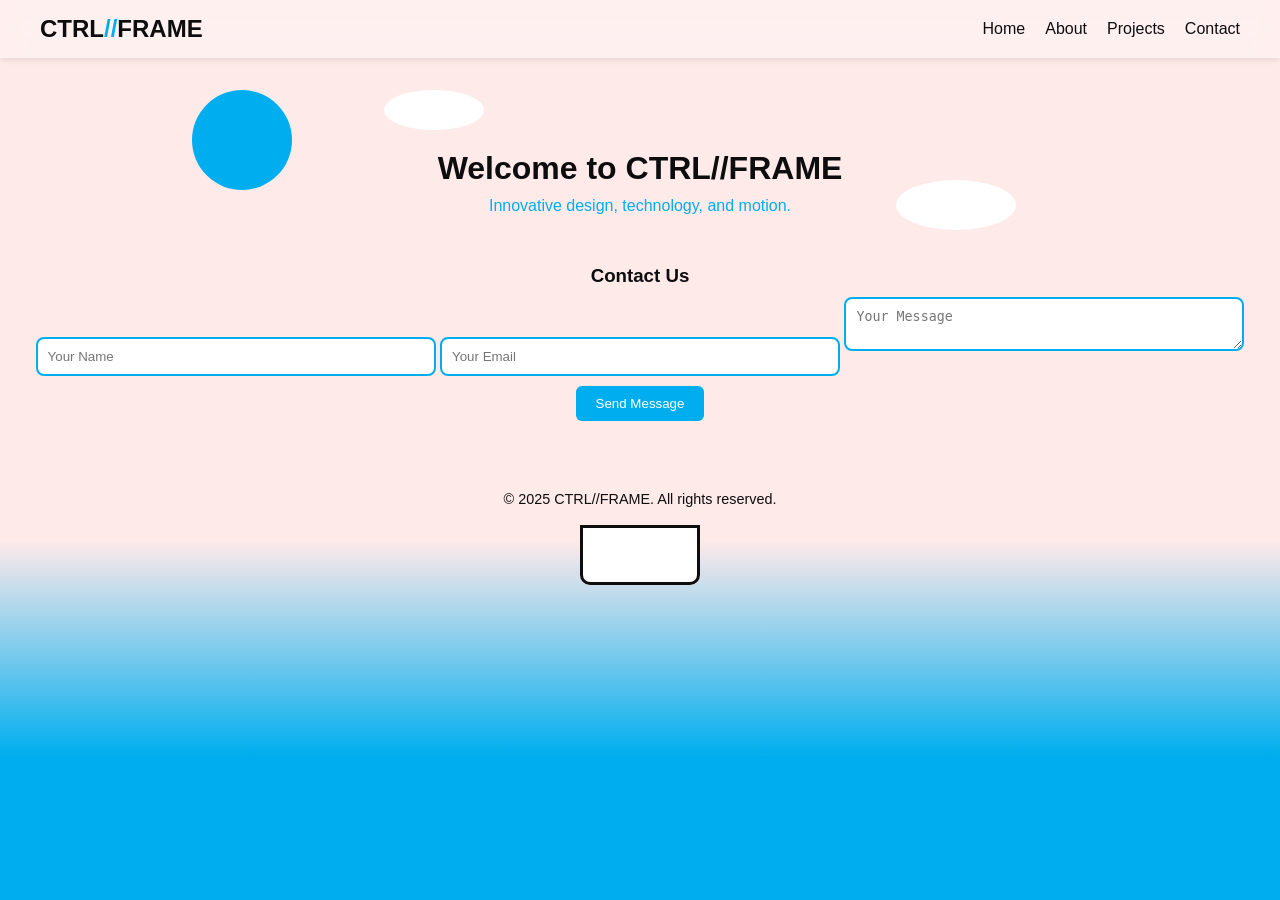
<file: CTRLFRAME_Enhanced_v4/index.html>
<!DOCTYPE html>
<html lang="en">
<head>
  <meta charset="UTF-8" />
  <meta name="viewport" content="width=device-width, initial-scale=1.0" />
  <title>CTRL//FRAME</title>

  <!-- ✅ This is the correct path -->
  <link rel="stylesheet" href="css/style.css" />
</head>

<body>

  <!-- Navigation -->
  <header id="navbar">
    <nav class="nav-container">
      <h1 class="logo">CTRL<span>//</span>FRAME</h1>
      <ul class="nav-links">
        <li><a href="#home">Home</a></li>
        <li><a href="#about">About</a></li>
        <li><a href="#projects">Projects</a></li>
        <li><a href="#contact">Contact</a></li>
      </ul>
      <button id="menu-toggle">☰</button>
    </nav>
  </header>

  <!-- Main Section -->
  <main id="home">
    <section class="hero">
      <h2>Welcome to CTRL//FRAME</h2>
      <p>Innovative design, technology, and motion.</p>
    </section>
  </main>

  <!-- Contact Section -->
  <section id="contact" class="contact-section">
    <h3>Contact Us</h3>
    <form>
      <input type="text" placeholder="Your Name">
      <input type="email" placeholder="Your Email">
      <textarea placeholder="Your Message"></textarea>
      <button type="submit">Send Message</button>
    </form>
  </section>

  <!-- Footer -->
  <footer id="footer">
    <p>© 2025 CTRL//FRAME. All rights reserved.</p>
  </footer>

  <!-- Background Animation -->
  <div class="background">
    <div class="sea"></div>
    <div class="boat"></div>
    <div class="sun"></div>
    <div class="clouds"></div>
  </div>

  <!-- ✅ This is the correct script path -->
<script src="javascript/script.js"></script>
</body>
</html>
</file>
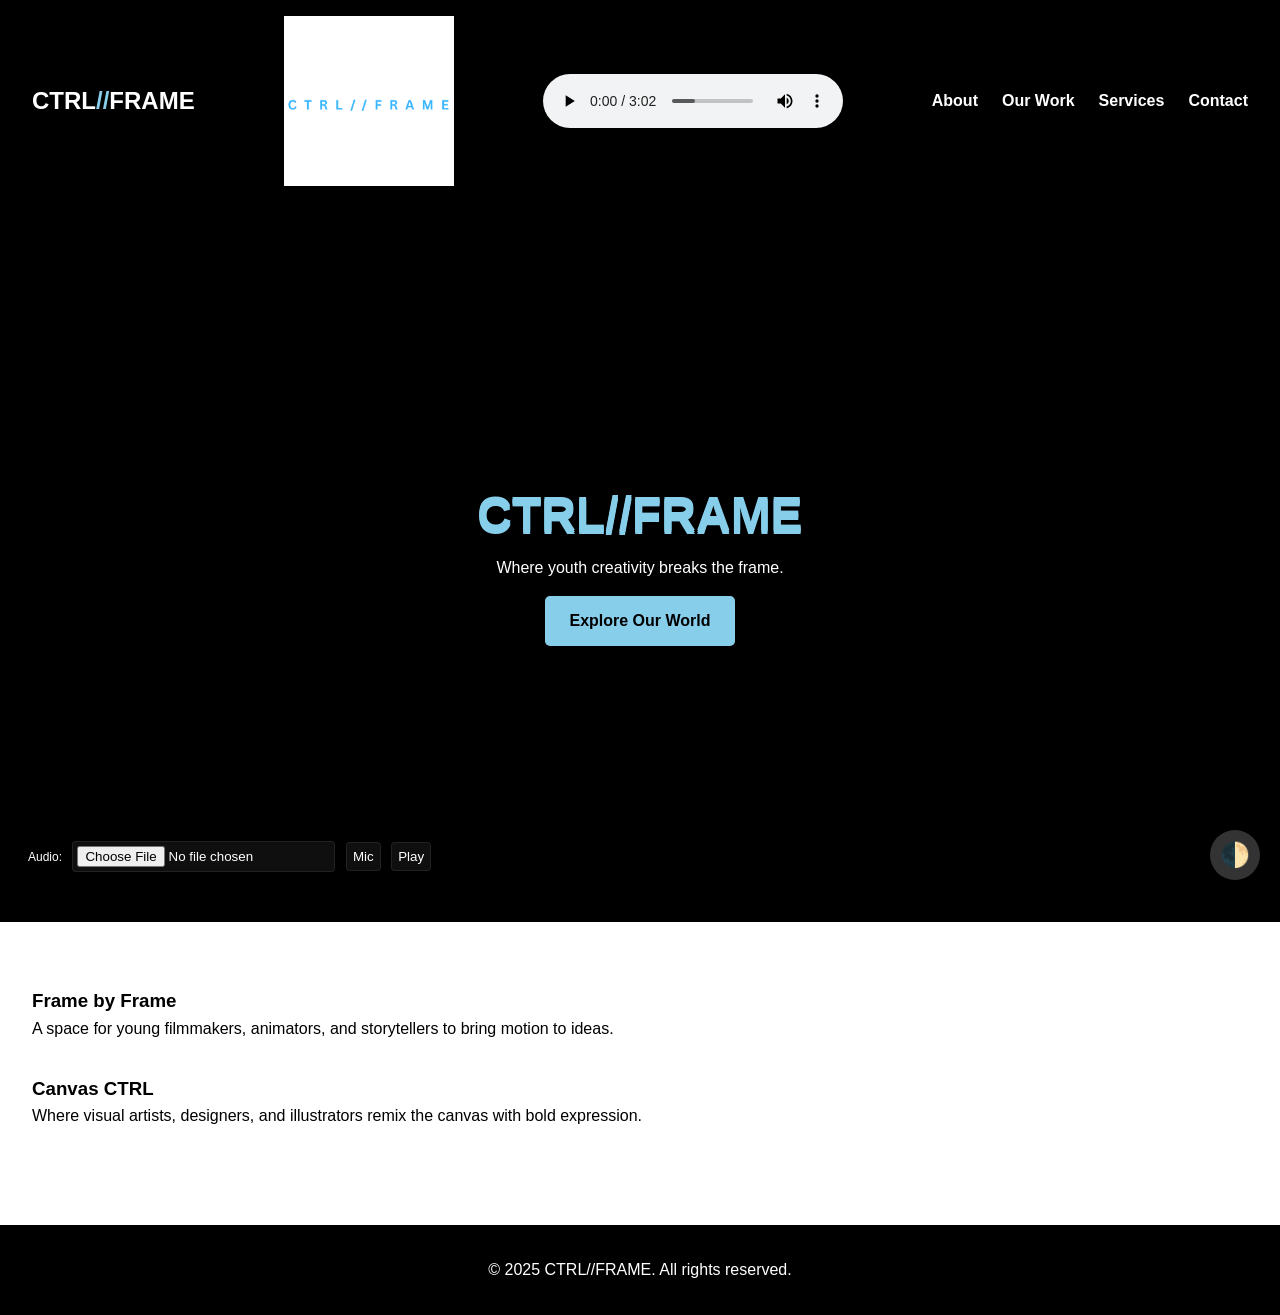
<file: CTRLFRAME_Enhanced_v4/CTRLFRAME_Enhanced_v2/index.html>
<!DOCTYPE html>
<html lang="en">
<head>
  <meta charset="UTF-8" />
  <meta name="viewport" content="width=device-width, initial-scale=1.0" />
  <title>CTRL//FRAME</title>
  <link rel="stylesheet" href="css/style.css" />
    <link rel="preconnect" href="https://fonts.googleapis.com" />
</head>
<body>
  <header id="navbar">
    <nav class="nav-container">
      <h1 class="logo">CTRL<span>//</span>FRAME</h1>
      <img src="images/CTRLFRAME (1).png"alt= height="" width="170">
      <audio src="images\water-on-rocks-calm-manitoulin-49557.mp3" controls></audio>
      

      <ul class="nav-links">
        <li><a href="about.html">About</a></li>

        <li><a href="branches.html">Our Work</a></li>
        <li><a href="services.html">Services</a></li>
        <li><a href="contact.html">Contact</a></li>
      </ul>
    </nav>
  </header>

  <section id="hero">
    <div class="hero-content">
      <h2 class="glitch" data-text="CTRL//FRAME">CTRL//FRAME</h2>
      <p class="tagline">Where youth creativity breaks the frame.</p>
      <a href="about.html" class="cta-btn">Explore Our World</a>
    </div>
  </section>

  <section id="branches" class="section">
    <div class="branch">
      <h3> Frame by Frame</h3>
      <p>A space for young filmmakers, animators, and storytellers to bring motion to ideas.</p>
    </div>
    <div class="branch">
      <h3> Canvas CTRL</h3>
      <p>Where visual artists, designers, and illustrators remix the canvas with bold expression.</p>
    </div>
  </section>

  <footer id="footer">
    <p>© 2025 CTRL//FRAME. All rights reserved.</p>
  </footer>
  <!--Link to external JavaScript File-->

<!-- Generative Art Background Canvas -->
<canvas id="gen-canvas" style="position:fixed;left:0;top:0;z-index:-2;width:100%;height:100%;pointer-events:none;"></canvas>

<!-- Audio Visualizer Controls -->
<div id="audio-visualizer-ui" style="position:fixed;left:20px;bottom:20px;z-index:1001;background:rgba(0,0,0,0.5);padding:8px;border-radius:8px;color:#fff;">
  <label style="font-size:12px;margin-right:6px;">Audio:</label>
  <input id="audio-file-input" type="file" accept="audio/*" style="display:inline-block;"/>

  <button id="audio-mic-btn" style="margin-left:6px;">Mic</button>
  <button id="audio-play-btn" style="margin-left:6px;">Play</button>
</div>

<!-- Audio Canvas -->
<canvas id="audio-canvas" width="600" height="100" style="position:fixed;left:0;bottom:0;z-index:1000;width:100%;height:120px;pointer-events:none;"></canvas>

<button class="theme-toggle">🌓</button>
<script src="javascript/script.js"></script>
</body>
</html>
</file>
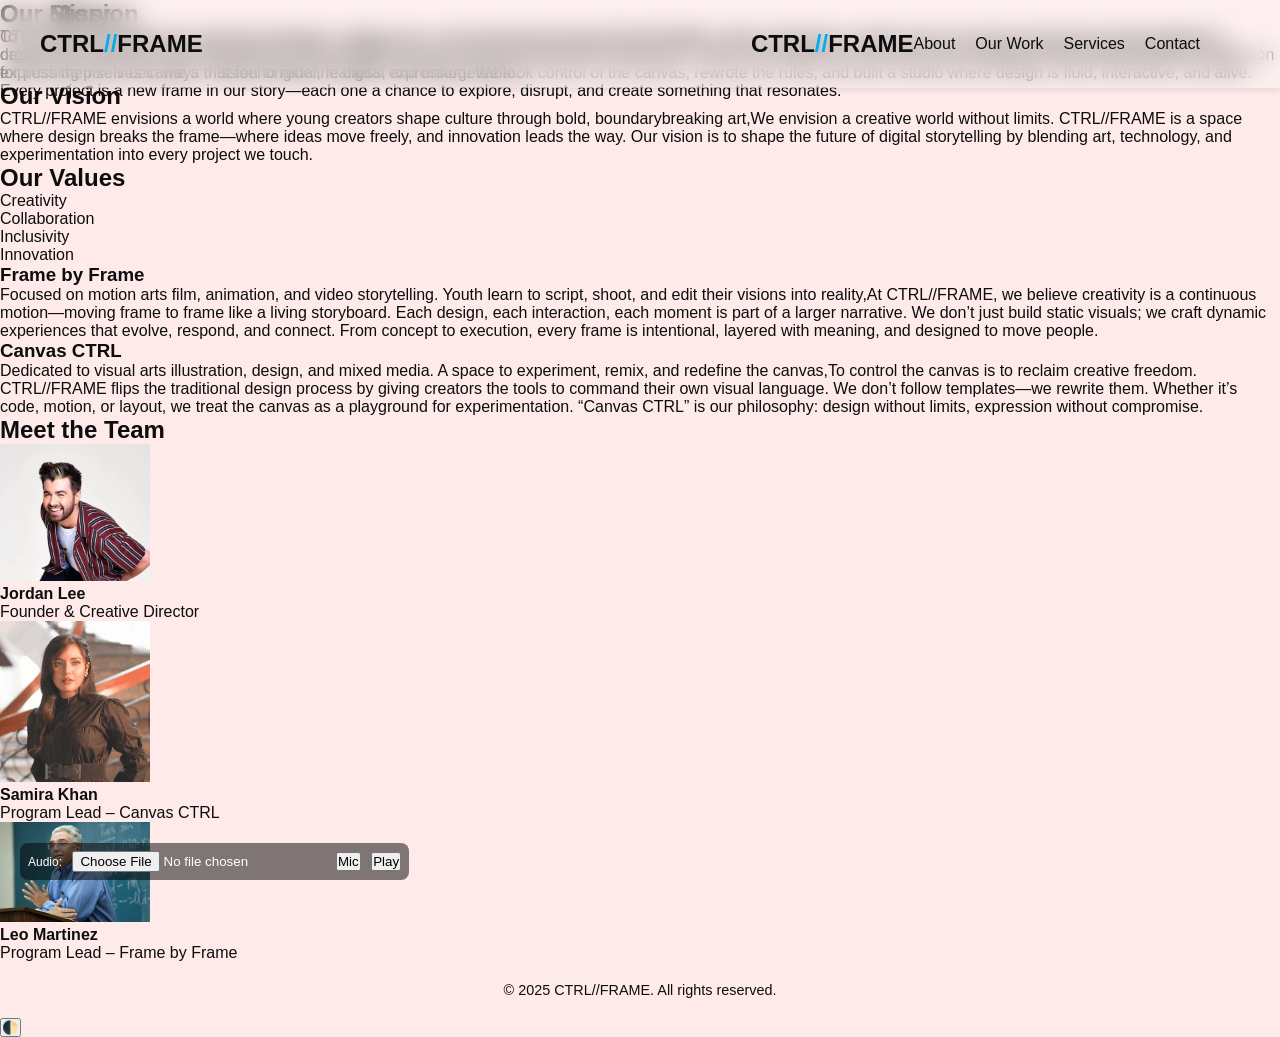
<file: CTRLFRAME_Enhanced_v4/about.html>
<!DOCTYPE html>
<html lang="en">
<head>
  <meta charset="UTF-8" />
  <meta name="viewport" content="width=device-width, initial-scale=1.0" />
  <title>About Us | CTRL//FRAME</title>
  <link rel="stylesheet" href="css/style.css" />
    <link rel="preconnect" href="https://fonts.googleapis.com" />
</head>
<body>
  <header id="navbar">
    <nav class="nav-container">
      <h1 class="logo">CTRL<span>//</span>FRAME</h1>
      <nav class="nav-container">
        <h1 class="logo">CTRL<span>//</span>FRAME</h1>
        <ul class="nav-links">
            <li><a href="about.html">About</a></li>


          <li><a href="branches.html">Our Work</a></li>
          <li><a href="services.html">Services</a></li>
          <li><a href="contact.html">Contact</a></li>
      </nav>
      
    </nav>
  </header>

  <main id="about-page" class="section">
    <section class="mission">
      <h2 class="section-title">Our Mission</h2>
      <p>To empower youth through creative expression, collaboration, and digital storytelling,CTRL//FRAME exists to empower creators, brands, and communities through bold digital design. We build interactive experiences that go beyond visuals connecting people through story, motion, and emotion. Our purpose is to challenge the ordinary and help others express themselves in ways that feel original, fearless, and unforgettable.</p>
    </section>

    <section class="vision">
      <h2 class="section-title">Our Vision</h2>
      <p>CTRL//FRAME envisions a world where young creators shape culture through bold, boundarybreaking art,We envision a creative world without limits. CTRL//FRAME is a space where design breaks the frame—where ideas move freely, and innovation leads the way. Our vision is to shape the future of digital storytelling by blending art, technology, and experimentation into every project we touch.</p>
    </section>

    <section class="values">
      <h2 class="section-title">Our Values</h2>
      <ul class="values-list">
        <li>Creativity</li>
        <li> Collaboration</li>
        <li> Inclusivity</li>
        <li> Innovation</li>
      </ul>
    </section>

    <section class="background">
      <h2 class="section-title">Our Story</h2>
      <p>CTRL//FRAME began as a grassroots initiative to give young artists a platform to express themselves. What started as a small community project has grown into a vibrant organization with two creative branches,CTRL//FRAME was born from the idea that creativity isn’t confined it moves from frame to frame, canvas to code. What started as a passion for pushing pixels became a mission to redefine digital expression. We took control of the canvas, rewrote the rules, and built a studio where design is fluid, interactive, and alive. Every project is a new frame in our story—each one a chance to explore, disrupt, and create something that resonates.</p>
    </section>

    <section class="branches">
      <div class="branch">
        <h3> Frame by Frame</h3>
        <p>Focused on motion arts film, animation, and video storytelling. Youth learn to script, shoot, and edit their visions into reality,At CTRL//FRAME, we believe creativity is a continuous motion—moving frame to frame like a living storyboard. Each design, each interaction, each moment is part of a larger narrative. We don’t just build static visuals; we craft dynamic experiences that evolve, respond, and connect. From concept to execution, every frame is intentional, layered with meaning, and designed to move people.</p>
      </div>
      <div class="branch">
        <h3> Canvas CTRL</h3>
        <p>Dedicated to visual arts illustration, design, and mixed media. A space to experiment, remix, and redefine the canvas,To control the canvas is to reclaim creative freedom. CTRL//FRAME flips the traditional design process by giving creators the tools to command their own visual language. We don’t follow templates—we rewrite them. Whether it’s code, motion, or layout, we treat the canvas as a playground for experimentation. “Canvas CTRL” is our philosophy: design without limits, expression without compromise.</p>
      </div>
    </section>

    <section class="team">
      <h2 class="section-title">Meet the Team</h2>
      <div class="team-grid">
        <div class="team-member">
          <img src="images/JORDAN_LEE_900.webp" alt= height="" width="150" />
          <h4>Jordan Lee</h4>
          <p>Founder & Creative Director</p>
        </div>
        <div class="team-member">
          <img src="images/Samira-Khan-Mahi.webp" alt= height="" width="150" />
          <h4>Samira Khan</h4>
          <p>Program Lead – Canvas CTRL</p>
        </div>
        <div class="team-member">
          <img src="images/IG9G4935-copy.jpg" alt= height="" width="150" />
          <h4>Leo Martinez</h4>
          <p>Program Lead – Frame by Frame</p>
        </div>
      </div>
    </section>
  </main>

  <footer id="footer">
    <p>© 2025 CTRL//FRAME. All rights reserved.</p>
  </footer>

<!-- Generative Art Background Canvas -->
<canvas id="gen-canvas" style="position:fixed;left:0;top:0;z-index:-2;width:100%;height:100%;pointer-events:none;"></canvas>

<!-- Audio Visualizer Controls -->
<div id="audio-visualizer-ui" style="position:fixed;left:20px;bottom:20px;z-index:1001;background:rgba(0,0,0,0.5);padding:8px;border-radius:8px;color:#fff;">
  <label style="font-size:12px;margin-right:6px;">Audio:</label>
  <input id="audio-file-input" type="file" accept="audio/*" style="display:inline-block;"/>

  <button id="audio-mic-btn" style="margin-left:6px;">Mic</button>
  <button id="audio-play-btn" style="margin-left:6px;">Play</button>
</div>

<!-- Audio Canvas -->
<canvas id="audio-canvas" width="600" height="100" style="position:fixed;left:0;bottom:0;z-index:1000;width:100%;height:120px;pointer-events:none;"></canvas>

<button class="theme-toggle">🌓</button>
<script src="javascript/script.js"></script>
</body>
</html>
</file>
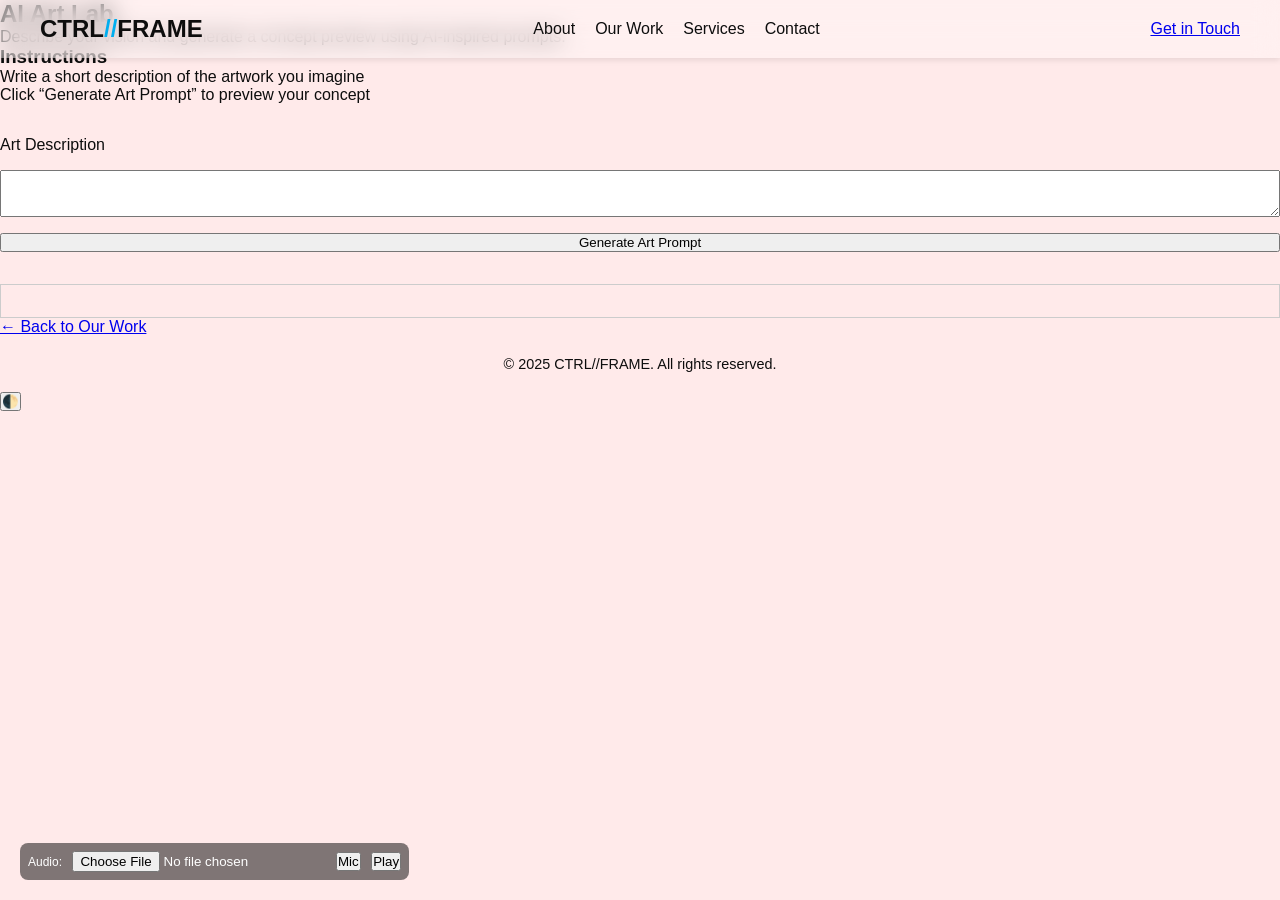
<file: CTRLFRAME_Enhanced_v4/ai-art-lab.html>
<!DOCTYPE html>
<html lang="en">
<head>
  <meta charset="UTF-8" />
  <meta name="viewport" content="width=device-width, initial-scale=1.0" />
  <title>AI Art Lab | CTRL//FRAME</title>
  <link rel="stylesheet" href="css/style.css" />
  <style>
    .ai-form {
      margin-top: 2rem;
      display: flex;
      flex-direction: column;
      gap: 1rem;
    }
    #ai-preview {
      margin-top: 2rem;
      padding: 1rem;
      border: 1px solid #ccc;
    }
  </style>
</head>
<body>
  <header id="navbar">
    <nav class="nav-container">
      <h1 class="logo">CTRL<span>//</span>FRAME</h1>
      <ul class="nav-links">
        <li><a href="about.html">About</a></li>
        <li><a href="branches.html">Our Work</a></li>
        <li><a href="services.html">Services</a></li>
        <li><a href="contact.html">Contact</a></li>
      </ul>
      <div class="nav-actions">
        <a href="contact.html" class="cta-btn">Get in Touch</a>
      </div>
    </nav>
  </header>

  <main class="section">
    <h2 class="section-title"> AI Art Lab</h2>
    <p class="section-description">Describe your vision and generate a concept preview using AI-inspired prompts.</p>

    <div class="content-block">
      <h3> Instructions</h3>
      <ul>
        <li>Write a short description of the artwork you imagine</li>
        <li>Click “Generate Art Prompt” to preview your concept</li>
      </ul>
    </div>

    <form class="ai-form">
      <label for="prompt">Art Description</label>
      <textarea id="prompt" rows="3" required></textarea>
      <button type="submit" class="cta-btn">Generate Art Prompt</button>
    </form>

    <div id="ai-preview"></div>

    <a href="branches.html" class="cta-btn">← Back to Our Work</a>
  </main>

  <footer id="footer">
    <p>© 2025 CTRL//FRAME. All rights reserved.</p>
  </footer>

  <script>
    const form = document.querySelector('.ai-form');
    const preview = document.getElementById('ai-preview');

    form.addEventListener('submit', (e) => {
      e.preventDefault();
      const prompt = document.getElementById('prompt').value;
      preview.innerHTML = `
        <h3>Your AI Art Prompt</h3>
        <p><em>"${prompt}"</em></p>
        <p>Use this prompt in your favorite AI art tool to generate your piece.</p>
      `;
    });
  </script>

<!-- Generative Art Background Canvas -->
<canvas id="gen-canvas" style="position:fixed;left:0;top:0;z-index:-2;width:100%;height:100%;pointer-events:none;"></canvas>

<!-- Audio Visualizer Controls -->
<div id="audio-visualizer-ui" style="position:fixed;left:20px;bottom:20px;z-index:1001;background:rgba(0,0,0,0.5);padding:8px;border-radius:8px;color:#fff;">
  <label style="font-size:12px;margin-right:6px;">Audio:</label>
  <input id="audio-file-input" type="file" accept="audio/*" style="display:inline-block;"/>

  <button id="audio-mic-btn" style="margin-left:6px;">Mic</button>
  <button id="audio-play-btn" style="margin-left:6px;">Play</button>
</div>

<!-- Audio Canvas -->
<canvas id="audio-canvas" width="600" height="100" style="position:fixed;left:0;bottom:0;z-index:1000;width:100%;height:120px;pointer-events:none;"></canvas>

<button class="theme-toggle">🌓</button>
<script src="javascript/script.js"></script>
</body>
</html>
</file>
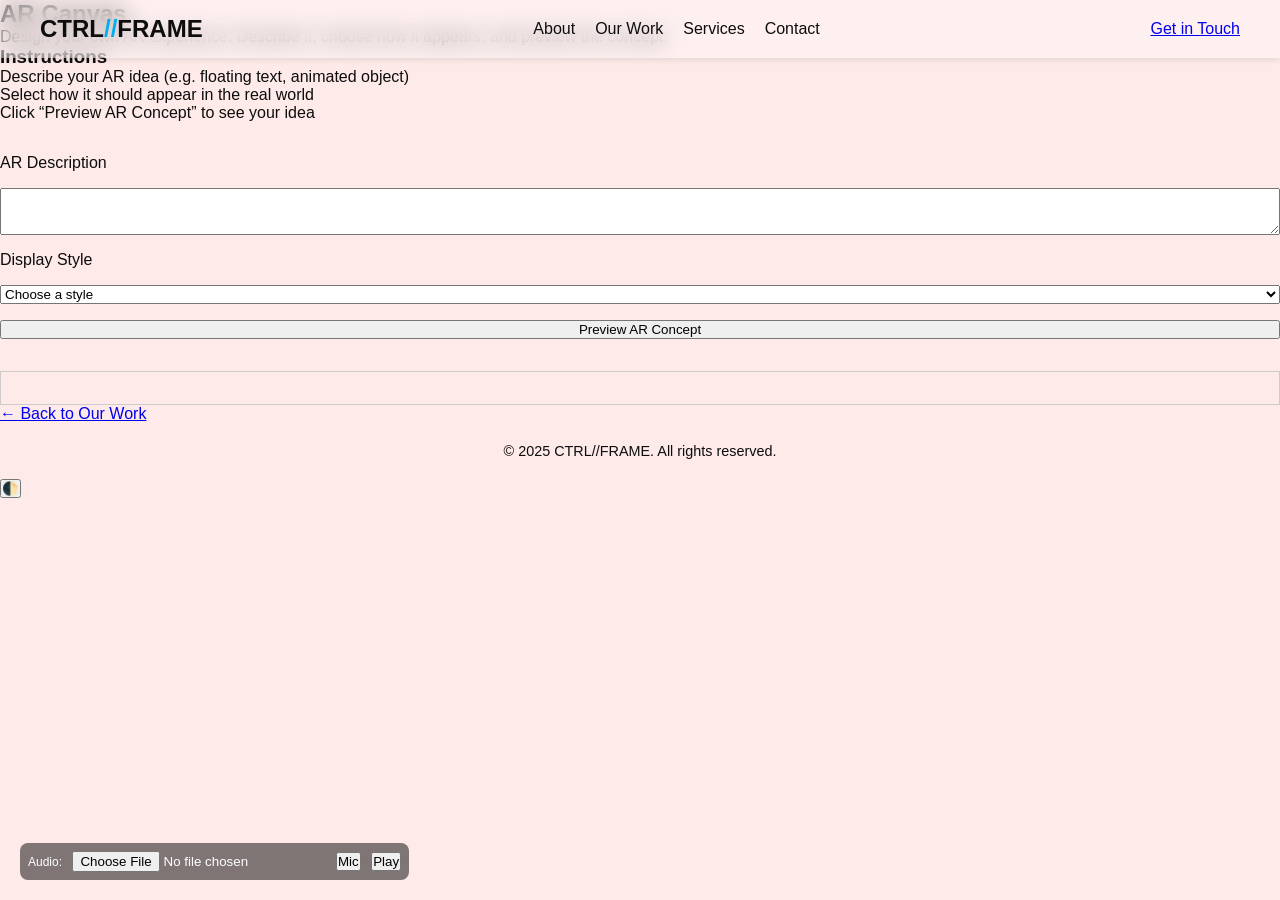
<file: CTRLFRAME_Enhanced_v4/ar-canvas.html>
<!DOCTYPE html>
<html lang="en">
<head>
  <meta charset="UTF-8" />
  <meta name="viewport" content="width=device-width, initial-scale=1.0" />
  <title>AR Canvas | CTRL//FRAME</title>
  <link rel="stylesheet" href="css/style.css" />
  <style>
    .ar-form {
      margin-top: 2rem;
      display: flex;
      flex-direction: column;
      gap: 1rem;
    }
    #ar-preview {
      margin-top: 2rem;
      padding: 1rem;
      border: 1px solid #ccc;
    }
  </style>
</head>
<body>
  <header id="navbar">
    <nav class="nav-container">
      <h1 class="logo">CTRL<span>//</span>FRAME</h1>
      <ul class="nav-links">
        <li><a href="about.html">About</a></li>
        <li><a href="branches.html">Our Work</a></li>
        <li><a href="services.html">Services</a></li>
        <li><a href="contact.html">Contact</a></li>
      </ul>
      <div class="nav-actions">
        <a href="contact.html" class="cta-btn">Get in Touch</a>
      </div>
    </nav>
  </header>

  <main class="section">
    <h2 class="section-title"> AR Canvas</h2>
    <p class="section-description">Design your own AR experience. Describe it, choose how it appears, and preview the concept.</p>

    <div class="content-block">
      <h3>Instructions</h3>
      <ul>
        <li>Describe your AR idea (e.g. floating text, animated object)</li>
        <li>Select how it should appear in the real world</li>
        <li>Click “Preview AR Concept” to see your idea</li>
      </ul>
    </div>

    <form class="ar-form">
      <label for="ar-description">AR Description</label>
      <textarea id="ar-description" rows="3" required></textarea>

      <label for="ar-style">Display Style</label>
      <select id="ar-style" required>
        <option value="">Choose a style</option>
        <option>Floating in space</option>
        <option>Attached to a surface</option>
        <option>Interactive with touch</option>
        <option>Triggered by location</option>
      </select>

      <button type="submit" class="cta-btn">Preview AR Concept</button>
    </form>

    <div id="ar-preview"></div>

    <a href="branches.html" class="cta-btn">← Back to Our Work</a>
  </main>

  <footer id="footer">
    <p>© 2025 CTRL//FRAME. All rights reserved.</p>
  </footer>

  <script>
    const form = document.querySelector('.ar-form');
    const preview = document.getElementById('ar-preview');

    form.addEventListener('submit', (e) => {
      e.preventDefault();
      const description = document.getElementById('ar-description').value;
      const style = document.getElementById('ar-style').value;

      preview.innerHTML = `
        <h3>Your AR Concept</h3>
        <p><strong>Description:</strong> ${description}</p>
        <p><strongStyle:</strong> ${style}</p>
        <p>This concept can be prototyped using tools like Spark AR or WebXR.</p>
      `;
    });
  </script>

<!-- Generative Art Background Canvas -->
<canvas id="gen-canvas" style="position:fixed;left:0;top:0;z-index:-2;width:100%;height:100%;pointer-events:none;"></canvas>

<!-- Audio Visualizer Controls -->
<div id="audio-visualizer-ui" style="position:fixed;left:20px;bottom:20px;z-index:1001;background:rgba(0,0,0,0.5);padding:8px;border-radius:8px;color:#fff;">
  <label style="font-size:12px;margin-right:6px;">Audio:</label>
  <input id="audio-file-input" type="file" accept="audio/*" style="display:inline-block;"/>

  <button id="audio-mic-btn" style="margin-left:6px;">Mic</button>
  <button id="audio-play-btn" style="margin-left:6px;">Play</button>
</div>

<!-- Audio Canvas -->
<canvas id="audio-canvas" width="600" height="100" style="position:fixed;left:0;bottom:0;z-index:1000;width:100%;height:120px;pointer-events:none;"></canvas>

<button class="theme-toggle">🌓</button>
<script src="javascript/script.js"></script>
</body>
</html>
</file>
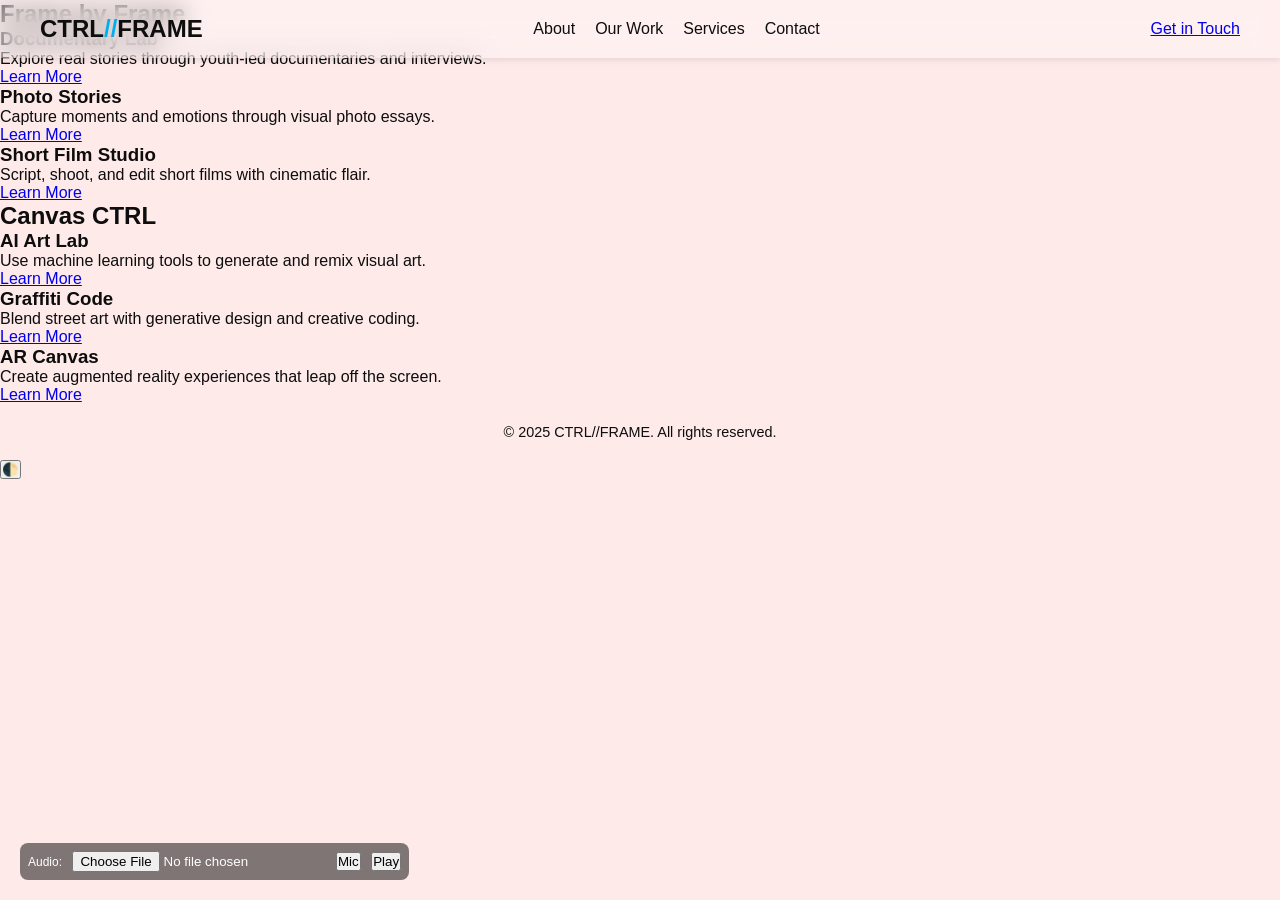
<file: CTRLFRAME_Enhanced_v4/branches.html>
<!DOCTYPE html>
<html lang="en">
<head>
  <meta charset="UTF-8" />
  <meta name="viewport" content="width=device-width, initial-scale=1.0" />
  <title>Our Work | CTRL//FRAME</title>
  <link rel="stylesheet" href="css/style.css" />
  <link rel="preconnect" href="https://fonts.googleapis.com" />
</head>
<body>
  <header id="navbar">
    <nav class="nav-container">
      <h1 class="logo">CTRL<span>//</span>FRAME</h1>
      <ul class="nav-links">
        <li><a href="about.html">About</a></li>
        <li><a href="branches.html">Our Work</a></li>
        <li><a href="services.html">Services</a></li>
        <li><a href="contact.html">Contact</a></li>
      </ul>
      <div class="nav-actions">
        <a href="contact.html" class="cta-btn">Get in Touch</a>
      </div>
    </nav>
  </header>

  <main id="our-work" class="section">
    <section class="work-section">
      <h2 class="section-title"> Frame by Frame</h2>
      <div class="card-grid">
        <div class="card">
          <h3>Documentary Lab</h3>
          <p>Explore real stories through youth-led documentaries and interviews.</p>
          <a href="documentary-lab.html" class="cta-btn">Learn More</a>
        </div>
        <div class="card">
          <h3>Photo Stories</h3>
          <p>Capture moments and emotions through visual photo essays.</p>
          <a href="photo-stories.html" class="cta-btn">Learn More</a>
        </div>
        <div class="card">
          <h3>Short Film Studio</h3>
          <p>Script, shoot, and edit short films with cinematic flair.</p>
          <a href="short-film-studio.html" class="cta-btn">Learn More</a>
        </div>
      </div>
    </section>

    <section class="work-section">
      <h2 class="section-title"> Canvas CTRL</h2>
      <div class="card-grid">
        <div class="card">
          <h3>AI Art Lab</h3>
          <p>Use machine learning tools to generate and remix visual art.</p>
          <a href="ai-art-lab.html" class="cta-btn">Learn More</a>
        </div>
        <div class="card">
          <h3>Graffiti Code</h3>
          <p>Blend street art with generative design and creative coding.</p>
          <a href="graffiti-code.html" class="cta-btn">Learn More</a>
        </div>
        <div class="card">
          <h3>AR Canvas</h3>
          <p>Create augmented reality experiences that leap off the screen.</p>
          <a href="ar-canvas.html" class="cta-btn">Learn More</a>
        </div>
      </div>
    </section>
  </main>

  <footer id="footer">
    <p>© 2025 CTRL//FRAME. All rights reserved.</p>
  </footer>

<!-- Generative Art Background Canvas -->
<canvas id="gen-canvas" style="position:fixed;left:0;top:0;z-index:-2;width:100%;height:100%;pointer-events:none;"></canvas>

<!-- Audio Visualizer Controls -->
<div id="audio-visualizer-ui" style="position:fixed;left:20px;bottom:20px;z-index:1001;background:rgba(0,0,0,0.5);padding:8px;border-radius:8px;color:#fff;">
  <label style="font-size:12px;margin-right:6px;">Audio:</label>
  <input id="audio-file-input" type="file" accept="audio/*" style="display:inline-block;"/>

  <button id="audio-mic-btn" style="margin-left:6px;">Mic</button>
  <button id="audio-play-btn" style="margin-left:6px;">Play</button>
</div>

<!-- Audio Canvas -->
<canvas id="audio-canvas" width="600" height="100" style="position:fixed;left:0;bottom:0;z-index:1000;width:100%;height:120px;pointer-events:none;"></canvas>

<button class="theme-toggle">🌓</button>
<script src="javascript/script.js"></script>
</body>
</html>
</file>
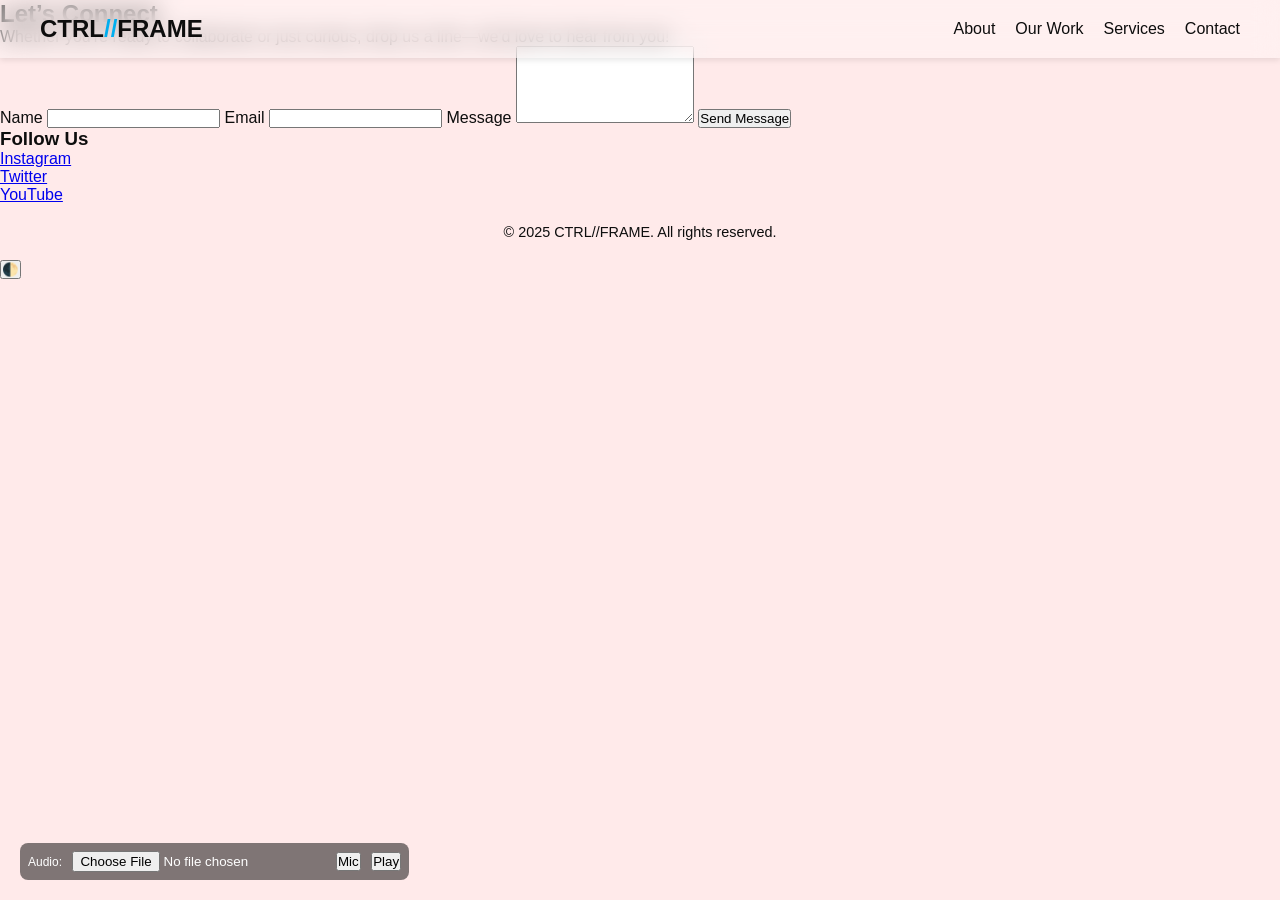
<file: CTRLFRAME_Enhanced_v4/contact.html>
<!DOCTYPE html>
<html lang="en">
<head>
  <meta charset="UTF-8" />
  <meta name="viewport" content="width=device-width, initial-scale=1.0" />
  <title>Contact | CTRL//FRAME</title>
  <link rel="stylesheet" href="css/style.css" />
  <link rel="preconnect" href="https://fonts.googleapis.com" />
</head>
<body>
  <header id="navbar">
    <nav class="nav-container">
      <h1 class="logo">CTRL<span>//</span>FRAME</h1>
      <ul class="nav-links">
        <li><a href="about.html">About</a></li>
        <li><a href="branches.html">Our Work</a></li>
        <li><a href="services.html">Services</a></li>
        <li><a href="contact.html">Contact</a></li>
      </ul>
    </nav>
  </header>

  <main id="contact-page" class="section">
    <h2 class="section-title">Let’s Connect</h2>
    <p class="contact-message">Whether you're ready to collaborate or just curious, drop us a line—we'd love to hear from you!</p>

    <div class="contact-container">
      <form class="contact-form">
        <label for="name">Name</label>
        <input type="text" id="name" name="name" required />

        <label for="email">Email</label>
        <input type="email" id="email" name="email" required />

        <label for="message">Message</label>
        <textarea id="message" name="message" rows="5" required></textarea>

        <button type="submit" class="cta-btn">Send Message</button>
      </form>

      <div class="social-links">
        <h3>Follow Us</h3>
        <ul>
          <li><a href="https://www.instagram.com" target="_blank" rel="noopener noreferrer" class="social-icon">Instagram</a></li>
          <li><a href="https://twitter.com" target="_blank" rel="noopener noreferrer" class="social-icon">Twitter</a></li>
          <li><a href="https://www.youtube.com" target="_blank" rel="noopener noreferrer" class="social-icon">YouTube</a></li>
        </ul>
        
      </div>
    </div>
  </main>

  <footer id="footer">
    <p>© 2025 CTRL//FRAME. All rights reserved.</p>
  </footer>

<!-- Generative Art Background Canvas -->
<canvas id="gen-canvas" style="position:fixed;left:0;top:0;z-index:-2;width:100%;height:100%;pointer-events:none;"></canvas>

<!-- Audio Visualizer Controls -->
<div id="audio-visualizer-ui" style="position:fixed;left:20px;bottom:20px;z-index:1001;background:rgba(0,0,0,0.5);padding:8px;border-radius:8px;color:#fff;">
  <label style="font-size:12px;margin-right:6px;">Audio:</label>
  <input id="audio-file-input" type="file" accept="audio/*" style="display:inline-block;"/>

  <button id="audio-mic-btn" style="margin-left:6px;">Mic</button>
  <button id="audio-play-btn" style="margin-left:6px;">Play</button>
</div>

<!-- Audio Canvas -->
<canvas id="audio-canvas" width="600" height="100" style="position:fixed;left:0;bottom:0;z-index:1000;width:100%;height:120px;pointer-events:none;"></canvas>

<button class="theme-toggle">🌓</button>
<script src="javascript/script.js"></script>
</body>
</html>
</file>
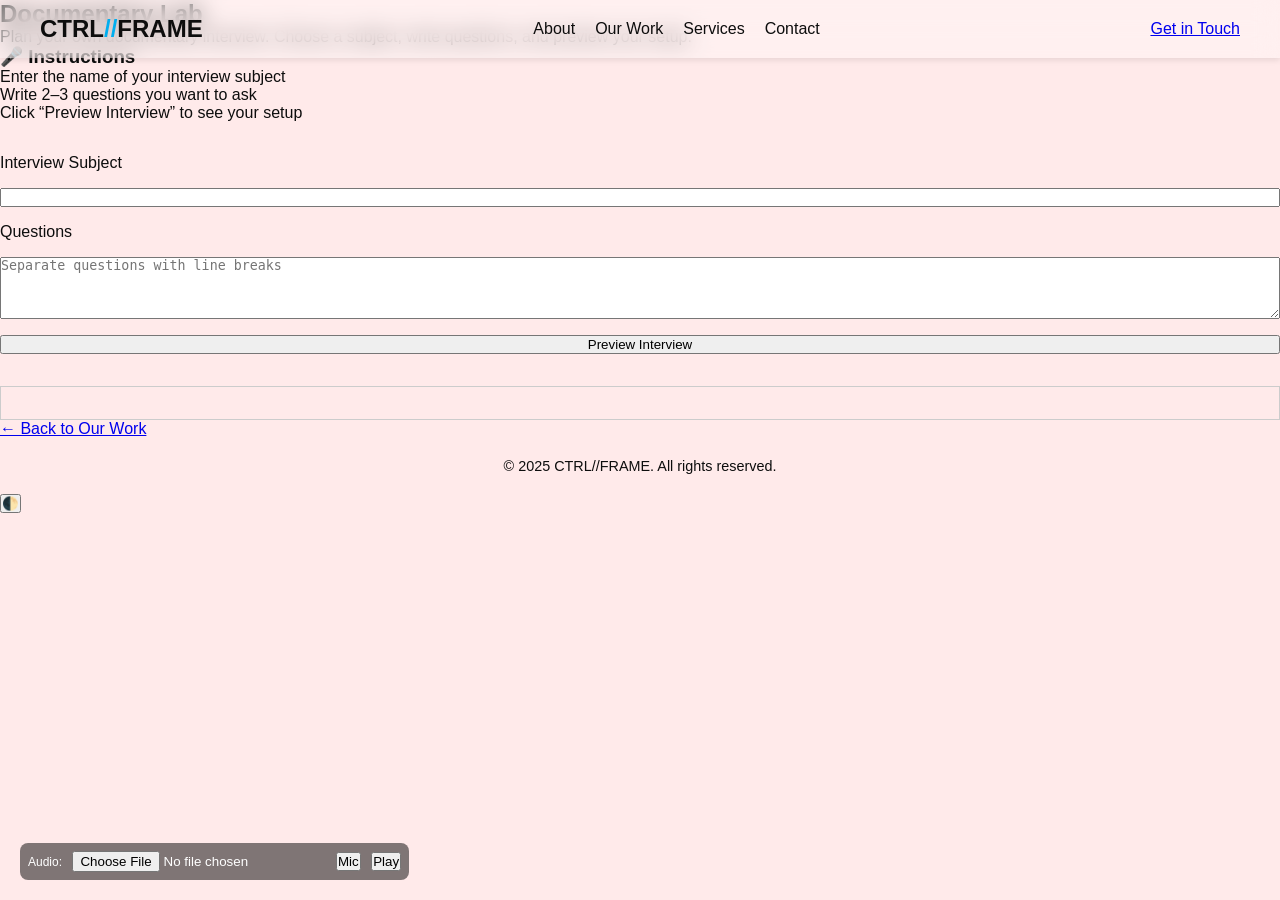
<file: CTRLFRAME_Enhanced_v4/documentary-lab.html>
<!DOCTYPE html>
<html lang="en">
<head>
  <meta charset="UTF-8" />
  <meta name="viewport" content="width=device-width, initial-scale=1.0" />
  <title>Documentary Lab | CTRL//FRAME</title>
  <link rel="stylesheet" href="css/style.css" />
  <style>
    .doc-form {
      margin-top: 2rem;
      display: flex;
      flex-direction: column;
      gap: 1rem;
    }
    #doc-preview {
      margin-top: 2rem;
      padding: 1rem;
      border: 1px solid #ccc;
    }
  </style>
</head>
<body>
  <header id="navbar">
    <nav class="nav-container">
      <h1 class="logo">CTRL<span>//</span>FRAME</h1>
      <ul class="nav-links">
        <li><a href="about.html">About</a></li>
        <li><a href="branches.html">Our Work</a></li>
        <li><a href="services.html">Services</a></li>
        <li><a href="contact.html">Contact</a></li>
      </ul>
      <div class="nav-actions">
        <a href="contact.html" class="cta-btn">Get in Touch</a>
      </div>
    </nav>
  </header>

  <main class="section">
    <h2 class="section-title">Documentary Lab</h2>
    <p class="section-description">Plan your own documentary interview. Choose a subject, write questions, and preview your setup.</p>

    <div class="content-block">
      <h3>🎤 Instructions</h3>
      <ul>
        <li>Enter the name of your interview subject</li>
        <li>Write 2–3 questions you want to ask</li>
        <li>Click “Preview Interview” to see your setup</li>
      </ul>
    </div>

    <form class="doc-form">
      <label for="subject">Interview Subject</label>
      <input type="text" id="subject" required />

      <label for="questions">Questions</label>
      <textarea id="questions" rows="4" placeholder="Separate questions with line breaks" required></textarea>

      <button type="submit" class="cta-btn">Preview Interview</button>
    </form>

    <div id="doc-preview"></div>

    <a href="branches.html" class="cta-btn">← Back to Our Work</a>
  </main>

  <footer id="footer">
    <p>© 2025 CTRL//FRAME. All rights reserved.</p>
  </footer>

  <script>
    const form = document.querySelector('.doc-form');
    const preview = document.getElementById('doc-preview');

    form.addEventListener('submit', (e) => {
      e.preventDefault();
      const subject = document.getElementById('subject').value;
      const questions = document.getElementById('questions').value.split('\n');

      preview.innerHTML = `
        <h3>Interview Setup</h3>
        <p><strongSubject:</strong> ${subject}</p>
        <ul>${questions.map(q => `<li>${q}</li>`).join('')}</ul>
        <p>Use this setup to record or rehearse your interview.</p>
      `;
    });
  </script>

<!-- Generative Art Background Canvas -->
<canvas id="gen-canvas" style="position:fixed;left:0;top:0;z-index:-2;width:100%;height:100%;pointer-events:none;"></canvas>

<!-- Audio Visualizer Controls -->
<div id="audio-visualizer-ui" style="position:fixed;left:20px;bottom:20px;z-index:1001;background:rgba(0,0,0,0.5);padding:8px;border-radius:8px;color:#fff;">
  <label style="font-size:12px;margin-right:6px;">Audio:</label>
  <input id="audio-file-input" type="file" accept="audio/*" style="display:inline-block;"/>

  <button id="audio-mic-btn" style="margin-left:6px;">Mic</button>
  <button id="audio-play-btn" style="margin-left:6px;">Play</button>
</div>

<!-- Audio Canvas -->
<canvas id="audio-canvas" width="600" height="100" style="position:fixed;left:0;bottom:0;z-index:1000;width:100%;height:120px;pointer-events:none;"></canvas>

<button class="theme-toggle">🌓</button>
<script src="javascript/script.js"></script>
</body>
</html>
</file>
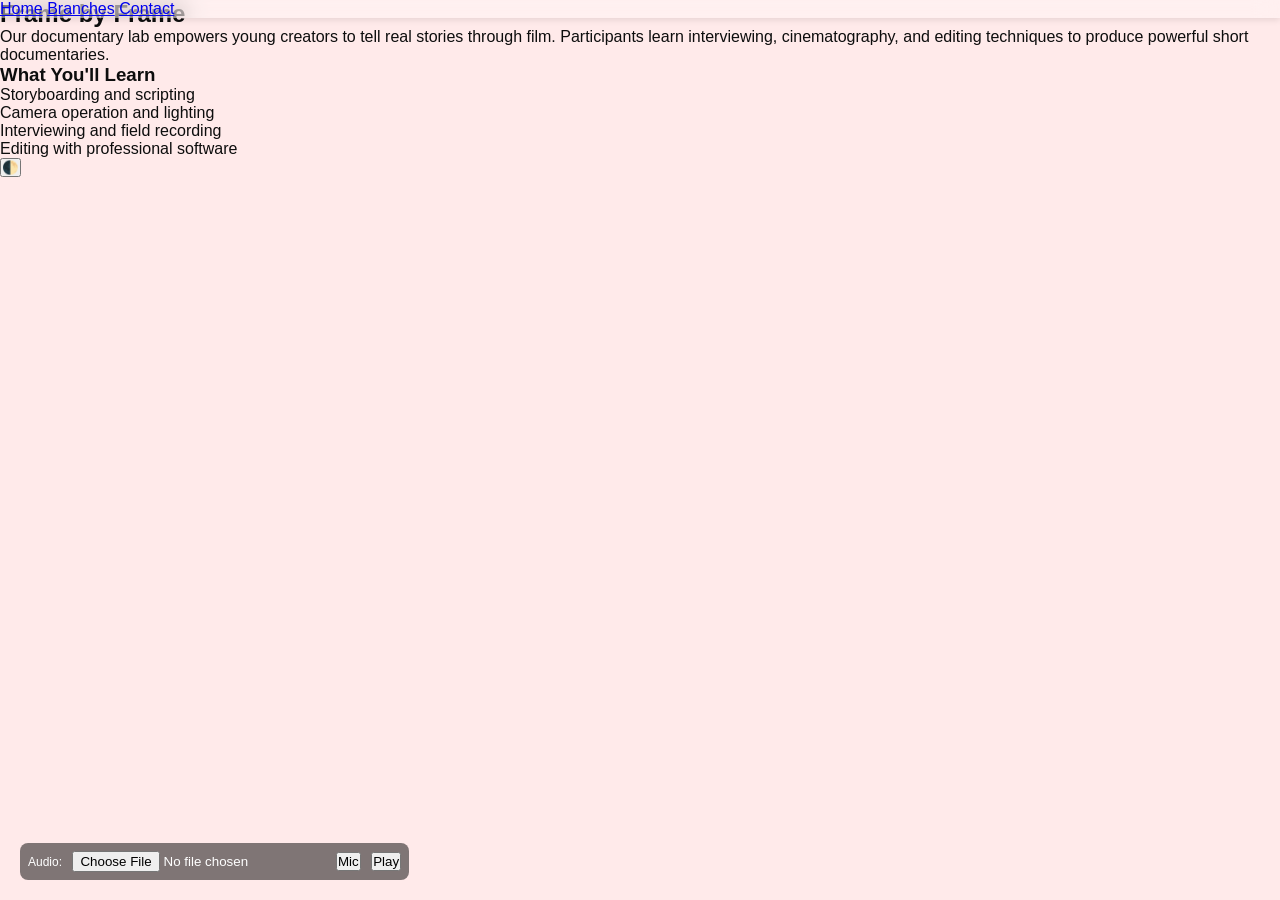
<file: CTRLFRAME_Enhanced_v4/frame-by-frame.html>
<!DOCTYPE html>
<html lang="en">
<head>
  <meta charset="UTF-8" />
  <meta name="viewport" content="width=device-width, initial-scale=1.0" />
  <title>Frame by Frame | CTRL//FRAME</title>
  <link rel="stylesheet" href="css/style.css" />
</head>
<body>
  <header id="navbar">
    <nav>
      <a href="index.html">Home</a>
      <a href="branches.html">Branches</a>
      <a href="contact.html">Contact</a>
    </nav>
  </header>
  <main class="section">
    <h2>Frame by Frame</h2>
    <p>Our documentary lab empowers young creators to tell real stories through film. Participants learn interviewing, cinematography, and editing techniques to produce powerful short documentaries.</p>
    <section>
      <h3>What You'll Learn</h3>
      <ul>
        <li>Storyboarding and scripting</li>
        <li>Camera operation and lighting</li>
        <li>Interviewing and field recording</li>
        <li>Editing with professional software</li>
      </ul>
    </section>
  </main>

<!-- Generative Art Background Canvas -->
<canvas id="gen-canvas" style="position:fixed;left:0;top:0;z-index:-2;width:100%;height:100%;pointer-events:none;"></canvas>

<!-- Audio Visualizer Controls -->
<div id="audio-visualizer-ui" style="position:fixed;left:20px;bottom:20px;z-index:1001;background:rgba(0,0,0,0.5);padding:8px;border-radius:8px;color:#fff;">
  <label style="font-size:12px;margin-right:6px;">Audio:</label>
  <input id="audio-file-input" type="file" accept="audio/*" style="display:inline-block;"/>

  <button id="audio-mic-btn" style="margin-left:6px;">Mic</button>
  <button id="audio-play-btn" style="margin-left:6px;">Play</button>
</div>

<!-- Audio Canvas -->
<canvas id="audio-canvas" width="600" height="100" style="position:fixed;left:0;bottom:0;z-index:1000;width:100%;height:120px;pointer-events:none;"></canvas>

<button class="theme-toggle">🌓</button>
<script src="javascript/script.js"></script>
</body>
</html>
</file>
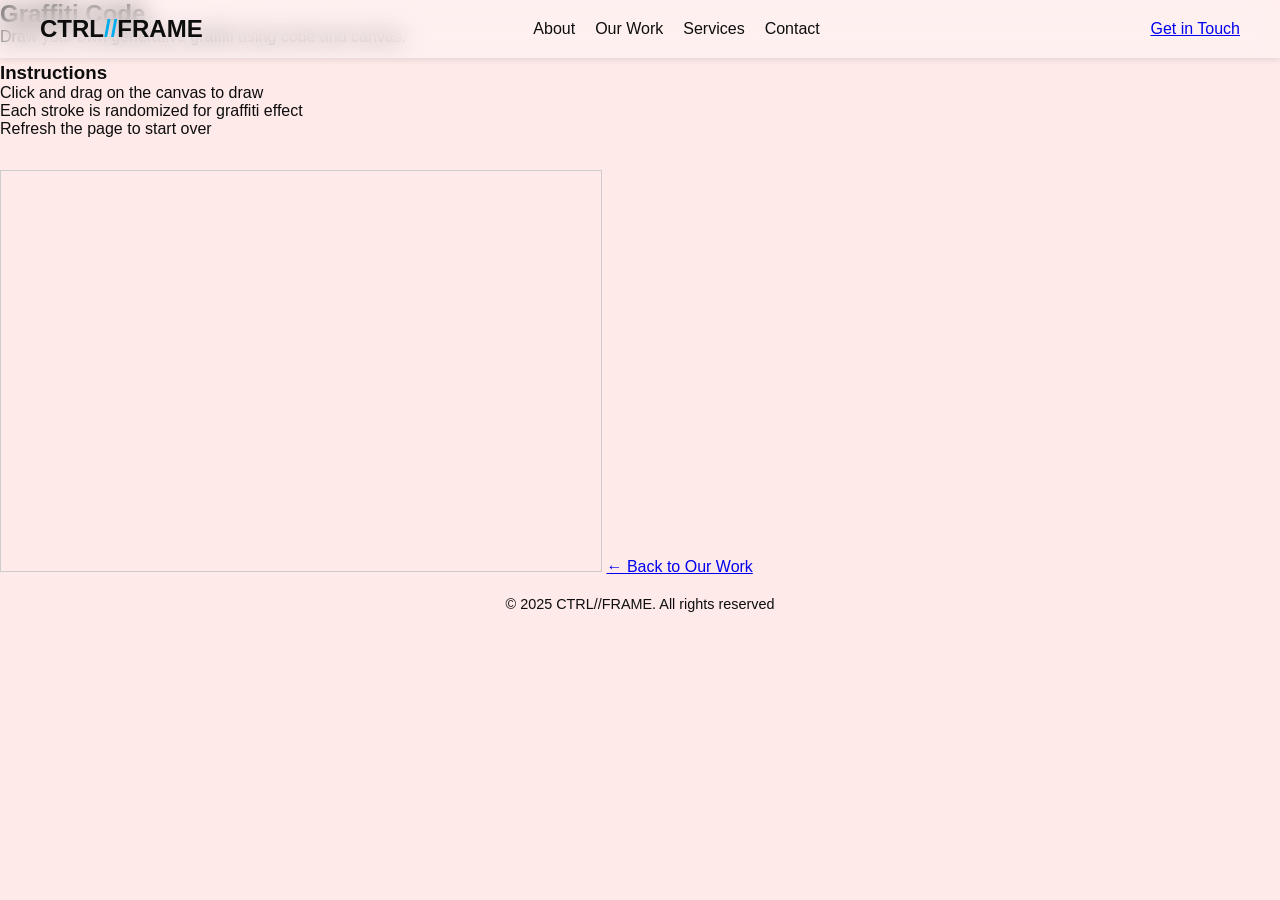
<file: CTRLFRAME_Enhanced_v4/graffiti-code.html>
<!DOCTYPE html>
<html lang="en">
<head>
  <meta charset="UTF-8" />
  <meta name="viewport" content="width=device-width, initial-scale=1.0" />
  <title>Graffiti Code | CTRL//FRAME</title>
  <link rel="stylesheet" href="css/style.css" />
  <style>
    canvas {
      border: 1px solid #ccc;
      margin-top: 2rem;
    }
    .instructions {
      margin-top: 1rem;
    }
  </style>
</head>
<body>
  <header id="navbar">
    <nav class="nav-container">
      <h1 class="logo">CTRL<span>//</span>FRAME</h1>
      <ul class="nav-links">
        <li><a href="about.html">About</a></li>
        <li><a href="branches.html">Our Work</a></li>
        <li><a href="services.html">Services</a></li>
        <li><a href="contact.html">Contact</a></li>
      </ul>
      <div class="nav-actions">
        <a href="contact.html" class="cta-btn">Get in Touch</a>
      </div>
    </nav>
  </header>

  <main class="section">
    <h2 class="section-title"> Graffiti Code</h2>
    <p class="section-description">Draw your own generative graffiti using code and canvas.</p>

    <div class="content-block instructions">
      <h3> Instructions</h3>
      <ul>
        <li>Click and drag on the canvas to draw</li>
        <li>Each stroke is randomized for graffiti effect</li>
        <li>Refresh the page to start over</li>
      </ul>
    </div>

    <canvas id="graffitiCanvas" width="600" height="400"></canvas>

    <a href="branches.html" class="cta-btn">← Back to Our Work</a>
  </main>

  <footer id="footer">
    <p>© 2025 CTRL//FRAME. All rights reserved
</file>
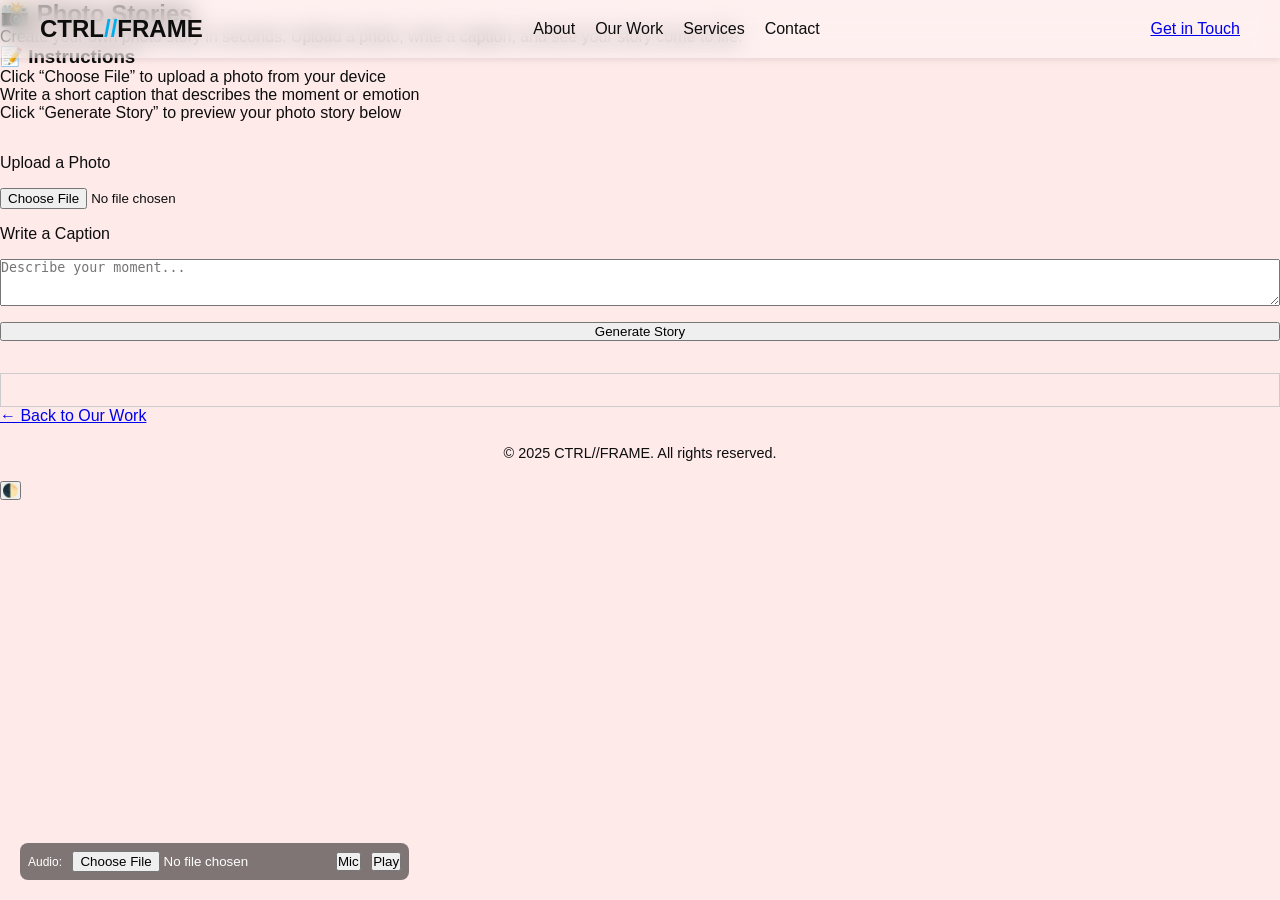
<file: CTRLFRAME_Enhanced_v4/photo-stories.html>
<!DOCTYPE html>
<html lang="en">
<head>
  <meta charset="UTF-8" />
  <meta name="viewport" content="width=device-width, initial-scale=1.0" />
  <title>Photo Stories | CTRL//FRAME</title>
  <link rel="stylesheet" href="css/style.css" />
  <link rel="preconnect" href="https://fonts.googleapis.com" />
  <style>
    .photo-story-form {
      margin-top: 2rem;
      display: flex;
      flex-direction: column;
      gap: 1rem;
    }
    #story-preview {
      margin-top: 2rem;
      padding: 1rem;
      border: 1px solid #ccc;
    }
    #story-preview img {
      max-width: 100%;
      height: auto;
      margin-bottom: 1rem;
    }
  </style>
</head>
<body>
  <header id="navbar">
    <nav class="nav-container">
      <h1 class="logo">CTRL<span>//</span>FRAME</h1>
      <ul class="nav-links">
        <li><a href="about.html">About</a></li>
        <li><a href="branches.html">Our Work</a></li>
        <li><a href="services.html">Services</a></li>
        <li><a href="contact.html">Contact</a></li>
      </ul>
      <div class="nav-actions">
        <a href="contact.html" class="cta-btn">Get in Touch</a>
      </div>
    </nav>
  </header>

  <main class="section">
    <h2 class="section-title">📸 Photo Stories</h2>
    <p class="section-description">
      Create your own photo story in seconds. Upload a photo, write a caption, and see your story come to life.
    </p>

    <div class="content-block">
      <h3>📝 Instructions</h3>
      <ul>
        <li>Click “Choose File” to upload a photo from your device</li>
        <li>Write a short caption that describes the moment or emotion</li>
        <li>Click “Generate Story” to preview your photo story below</li>
      </ul>
    </div>

    <form class="photo-story-form">
      <label for="photo">Upload a Photo</label>
      <input type="file" id="photo" accept="image/*" required />

      <label for="caption">Write a Caption</label>
      <textarea id="caption" rows="3" placeholder="Describe your moment..." required></textarea>

      <button type="submit" class="cta-btn">Generate Story</button>
    </form>

    <div id="story-preview"></div>

    <a href="branches.html" class="cta-btn">← Back to Our Work</a>
  </main>

  <footer id="footer">
    <p>© 2025 CTRL//FRAME. All rights reserved.</p>
  </footer>

  <script>
    const form = document.querySelector('.photo-story-form');
    const preview = document.getElementById('story-preview');

    form.addEventListener('submit', (e) => {
      e.preventDefault();
      const caption = document.getElementById('caption').value;
      const photoInput = document.getElementById('photo');
      const file = photoInput.files[0];

      if (file) {
        const reader = new FileReader();
        reader.onload = function () {
          preview.innerHTML = `
            <h3>Your Photo Story</h3>
            <img src="${reader.result}" alt="Uploaded Photo" />
            <p>${caption}</p>
          `;
        };
        reader.readAsDataURL(file);
      } else {
        preview.innerHTML = `<p>Please upload a photo to generate your story.</p>`;
      }
    });
  </script>

<!-- Generative Art Background Canvas -->
<canvas id="gen-canvas" style="position:fixed;left:0;top:0;z-index:-2;width:100%;height:100%;pointer-events:none;"></canvas>

<!-- Audio Visualizer Controls -->
<div id="audio-visualizer-ui" style="position:fixed;left:20px;bottom:20px;z-index:1001;background:rgba(0,0,0,0.5);padding:8px;border-radius:8px;color:#fff;">
  <label style="font-size:12px;margin-right:6px;">Audio:</label>
  <input id="audio-file-input" type="file" accept="audio/*" style="display:inline-block;"/>

  <button id="audio-mic-btn" style="margin-left:6px;">Mic</button>
  <button id="audio-play-btn" style="margin-left:6px;">Play</button>
</div>

<!-- Audio Canvas -->
<canvas id="audio-canvas" width="600" height="100" style="position:fixed;left:0;bottom:0;z-index:1000;width:100%;height:120px;pointer-events:none;"></canvas>

<button class="theme-toggle">🌓</button>
<script src="javascript/script.js"></script>
</body>
</html>
</file>
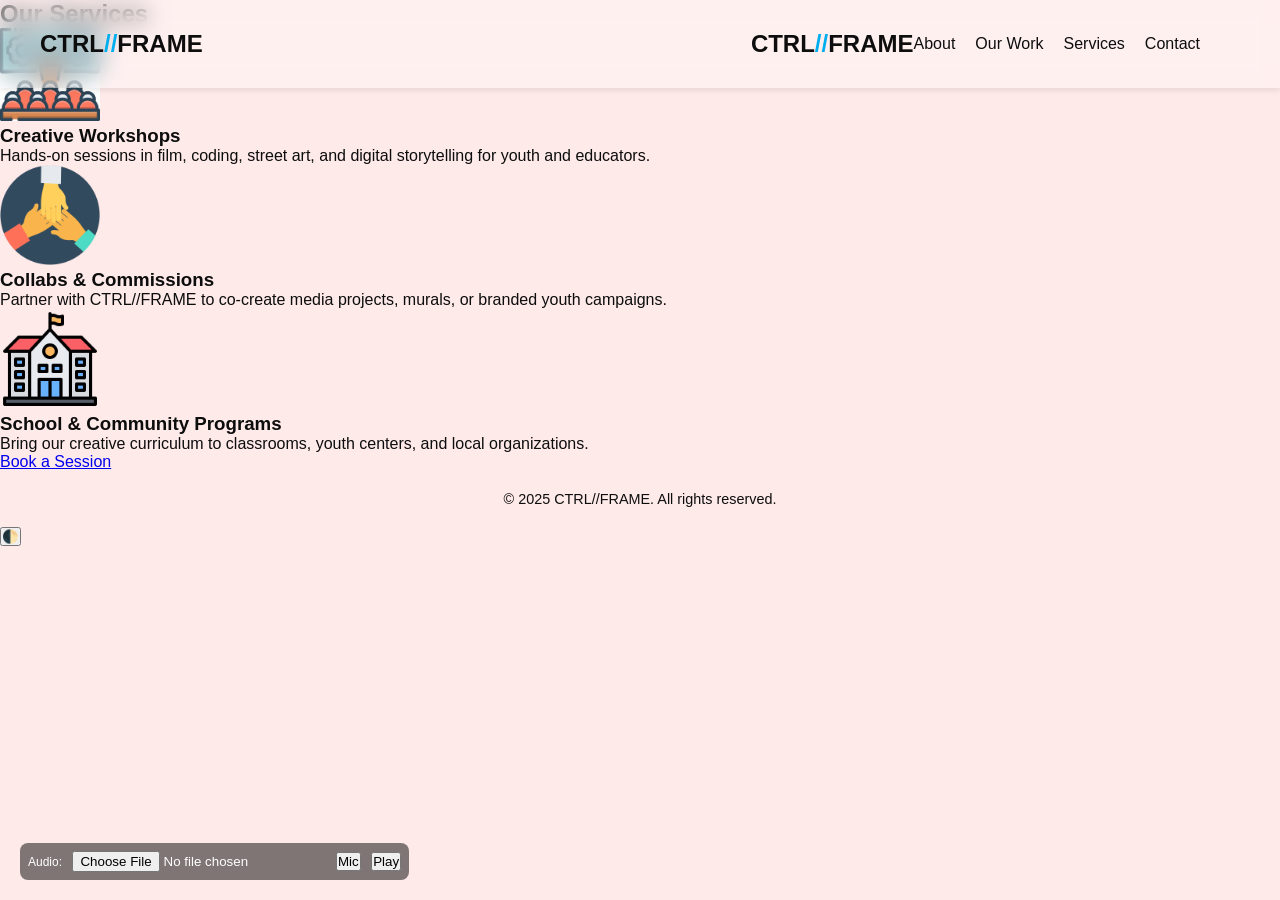
<file: CTRLFRAME_Enhanced_v4/services.html>
<!DOCTYPE html>
<html lang="en">
<head>
  <meta charset="UTF-8" />
  <meta name="viewport" content="width=device-width, initial-scale=1.0" />
  <title>Services | CTRL//FRAME</title>
  <link rel="stylesheet" href="css/style.css" />
    <link rel="preconnect" href="https://fonts.googleapis.com" />
</head>
<body>
  <header id="navbar">
    <nav class="nav-container">
      <h1 class="logo">CTRL<span>//</span>FRAME</h1>
      <nav class="nav-container">
        <h1 class="logo">CTRL<span>//</span>FRAME</h1>
        <ul class="nav-links">
          <li><a href="about.html">About</a></li>
          <li><a href="branches.html">Our Work</a></li>
          <li><a href="services.html">Services</a></li>
          <li><a href="contact.html">Contact</a></li>
      
    </nav>
  </header>

  <main id="services-page" class="section">
    <h2 class="section-title">Our Services</h2>

    <div class="card-grid">
      <div class="card service-card">
        <img src="images/color-icon-for-workshop-vector.jpg" alt= height="" width="100" />
        <h3> Creative Workshops</h3>
        <p>Hands-on sessions in film, coding, street art, and digital storytelling for youth and educators.</p>
      </div>

      <div class="card service-card">
        <img src="images/1778983.png" alt=  height="" width="100" />
        <h3>Collabs & Commissions</h3>
        <p>Partner with CTRL//FRAME to co-create media projects, murals, or branded youth campaigns.</p>
      </div>

      <div class="card service-card">
        <img src="images/5310672.png" alt= height="" width="100" />
        <h3> School & Community Programs</h3>
        <p>Bring our creative curriculum to classrooms, youth centers, and local organizations.</p>
      </div>
    </div>

    <div class="cta-section">
      <a href="contact.html" class="cta-btn">Book a Session</a>
    </div>
  </main>

  <footer id="footer">
    <p>© 2025 CTRL//FRAME. All rights reserved.</p>
  </footer>

<!-- Generative Art Background Canvas -->
<canvas id="gen-canvas" style="position:fixed;left:0;top:0;z-index:-2;width:100%;height:100%;pointer-events:none;"></canvas>

<!-- Audio Visualizer Controls -->
<div id="audio-visualizer-ui" style="position:fixed;left:20px;bottom:20px;z-index:1001;background:rgba(0,0,0,0.5);padding:8px;border-radius:8px;color:#fff;">
  <label style="font-size:12px;margin-right:6px;">Audio:</label>
  <input id="audio-file-input" type="file" accept="audio/*" style="display:inline-block;"/>

  <button id="audio-mic-btn" style="margin-left:6px;">Mic</button>
  <button id="audio-play-btn" style="margin-left:6px;">Play</button>
</div>

<!-- Audio Canvas -->
<canvas id="audio-canvas" width="600" height="100" style="position:fixed;left:0;bottom:0;z-index:1000;width:100%;height:120px;pointer-events:none;"></canvas>

<button class="theme-toggle">🌓</button>
<script src="javascript/script.js"></script>
</body>
</html>
</file>
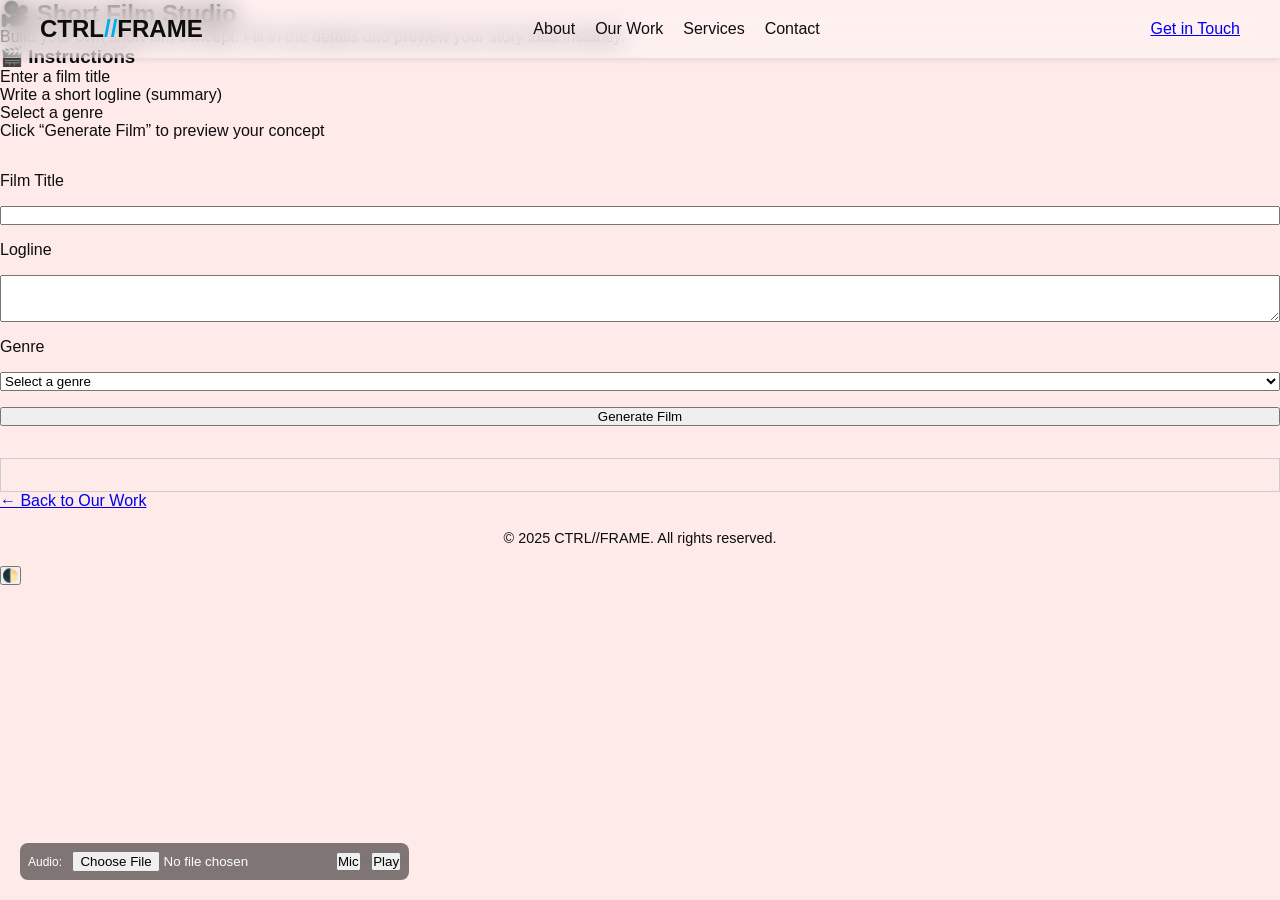
<file: CTRLFRAME_Enhanced_v4/short-film-studio.html>
<!DOCTYPE html>
<html lang="en">
<head>
  <meta charset="UTF-8" />
  <meta name="viewport" content="width=device-width, initial-scale=1.0" />
  <title>Short Film Studio | CTRL//FRAME</title>
  <link rel="stylesheet" href="css/style.css" />
  <style>
    .film-form {
      margin-top: 2rem;
      display: flex;
      flex-direction: column;
      gap: 1rem;
    }
    #film-preview {
      margin-top: 2rem;
      padding: 1rem;
      border: 1px solid #ccc;
    }
  </style>
</head>
<body>
  <header id="navbar">
    <nav class="nav-container">
      <h1 class="logo">CTRL<span>//</span>FRAME</h1>
      <ul class="nav-links">
        <li><a href="about.html">About</a></li>
        <li><a href="branches.html">Our Work</a></li>
        <li><a href="services.html">Services</a></li>
        <li><a href="contact.html">Contact</a></li>
      </ul>
      <div class="nav-actions">
        <a href="contact.html" class="cta-btn">Get in Touch</a>
      </div>
    </nav>
  </header>

  <main class="section">
    <h2 class="section-title">🎥 Short Film Studio</h2>
    <p class="section-description">Build your own short film concept. Fill in the details and preview your story idea instantly.</p>

    <div class="content-block">
      <h3>🎬 Instructions</h3>
      <ul>
        <li>Enter a film title</li>
        <li>Write a short logline (summary)</li>
        <li>Select a genre</li>
        <li>Click “Generate Film” to preview your concept</li>
      </ul>
    </div>

    <form class="film-form">
      <label for="title">Film Title</label>
      <input type="text" id="title" required />

      <label for="logline">Logline</label>
      <textarea id="logline" rows="3" required></textarea>

      <label for="genre">Genre</label>
      <select id="genre" required>
        <option value="">Select a genre</option>
        <option>Drama</option>
        <option>Comedy</option>
        <option>Thriller</option>
        <option>Documentary</option>
        <option>Sci-Fi</option>
      </select>

      <button type="submit" class="cta-btn">Generate Film</button>
    </form>

    <div id="film-preview"></div>

    <a href="branches.html" class="cta-btn">← Back to Our Work</a>
  </main>

  <footer id="footer">
    <p>© 2025 CTRL//FRAME. All rights reserved.</p>
  </footer>

  <script>
    const form = document.querySelector('.film-form');
    const preview = document.getElementById('film-preview');

    form.addEventListener('submit', (e) => {
      e.preventDefault();
      const title = document.getElementById('title').value;
      const logline = document.getElementById('logline').value;
      const genre = document.getElementById('genre').value;

      preview.innerHTML = `
        <h3>Your Film Concept</h3>
        <p><strong>Title:</strong> ${title}</p>
        <p><strong>Genre:</strong> ${genre}</p>
        <p><strong>Logline:</strong> ${logline}</p>
      `;
    });
  </script>

<!-- Generative Art Background Canvas -->
<canvas id="gen-canvas" style="position:fixed;left:0;top:0;z-index:-2;width:100%;height:100%;pointer-events:none;"></canvas>

<!-- Audio Visualizer Controls -->
<div id="audio-visualizer-ui" style="position:fixed;left:20px;bottom:20px;z-index:1001;background:rgba(0,0,0,0.5);padding:8px;border-radius:8px;color:#fff;">
  <label style="font-size:12px;margin-right:6px;">Audio:</label>
  <input id="audio-file-input" type="file" accept="audio/*" style="display:inline-block;"/>

  <button id="audio-mic-btn" style="margin-left:6px;">Mic</button>
  <button id="audio-play-btn" style="margin-left:6px;">Play</button>
</div>

<!-- Audio Canvas -->
<canvas id="audio-canvas" width="600" height="100" style="position:fixed;left:0;bottom:0;z-index:1000;width:100%;height:120px;pointer-events:none;"></canvas>

<button class="theme-toggle">🌓</button>
<script src="javascript/script.js"></script>
</body>
</html>
</file>
<file: CTRLFRAME_Enhanced_v4/css/style.css>
/* RESET */
* {
  margin: 0;
  padding: 0;
  box-sizing: border-box;
}

/* BODY */
body {
  font-family: "Poppins", sans-serif;
  background: #ffeaea;
  color: #0d0d0d;
  overflow-x: hidden;
}

/* NAVIGATION */
header {
  background: rgba(255, 255, 255, 0.3);
  backdrop-filter: blur(12px);
  position: fixed;
  width: 100%;
  top: 0;
  z-index: 100;
  box-shadow: 0 2px 6px rgba(0, 0, 0, 0.1);
}

.nav-container {
  display: flex;
  justify-content: space-between;
  align-items: center;
  padding: 15px 40px;
}

.logo {
  color: #0d0d0d;
  font-size: 1.5rem;
  font-weight: bold;
}

.logo span {
  color: #00aeef;
}

.nav-links {
  list-style: none;
  display: flex;
  gap: 20px;
}

.nav-links a {
  text-decoration: none;
  color: #0d0d0d;
  font-weight: 500;
  transition: 0.3s;
}

.nav-links a:hover {
  color: #00aeef;
}

#menu-toggle {
  display: none;
  background: none;
  border: none;
  font-size: 24px;
}

/* HERO */
.hero {
  text-align: center;
  margin-top: 150px;
}

.hero h2 {
  font-size: 2rem;
  color: #0d0d0d;
}

.hero p {
  color: #00aeef;
  margin-top: 10px;
}

/* CONTACT */
.contact-section {
  text-align: center;
  padding: 50px 20px;
}

.contact-section input,
.contact-section textarea {
  width: 80%;
  max-width: 400px;
  margin: 10px 0;
  padding: 10px;
  border: 2px solid #00aeef;
  border-radius: 8px;
}

.contact-section button {
  background: #00aeef;
  color: white;
  border: none;
  padding: 10px 20px;
  border-radius: 6px;
  cursor: pointer;
}

.contact-section button:hover {
  background: #008ecc;
}

/* FOOTER */
footer {
  text-align: center;
  padding: 20px;
  font-size: 0.9rem;
  color: #0d0d0d;
}

/* BACKGROUND ANIMATION */
.background {
  position: fixed;
  z-index: -1;
  top: 0;
  left: 0;
  width: 100%;
  height: 100%;
  overflow: hidden;
}

.sea {
  position: absolute;
  bottom: 0;
  width: 100%;
  height: 40%;
  background: linear-gradient(to top, #00aeef 40%, #ffeaea 100%);
  animation: wave 6s infinite ease-in-out;
}

@keyframes wave {
  0%, 100% {
    transform: translateY(0px);
  }
  50% {
    transform: translateY(8px);
  }
}

.sun {
  position: absolute;
  top: 10%;
  left: 15%;
  width: 100px;
  height: 100px;
  background: #00aeef;
  border-radius: 50%;
  animation: float 4s infinite alternate ease-in-out;
}

@keyframes float {
  from {
    transform: translateY(0);
  }
  to {
    transform: translateY(20px);
  }
}

.boat {
  position: absolute;
  bottom: 35%;
  left: 50%;
  width: 120px;
  height: 60px;
  background: #fff;
  border: 3px solid #0d0d0d;
  border-radius: 0 0 10px 10px;
  transform: translateX(-50%);
  animation: sail 5s infinite ease-in-out;
}

@keyframes sail {
  0%, 100% {
    transform: translate(-50%, 0);
  }
  50% {
    transform: translate(-50%, 8px);
  }
}

.clouds::before,
.clouds::after {
  content: "";
  position: absolute;
  background: #fff;
  width: 100px;
  height: 40px;
  border-radius: 50%;
  top: 10%;
  left: 30%;
  animation: cloudsMove 30s linear infinite;
}

.clouds::after {
  left: 70%;
  width: 120px;
  height: 50px;
  top: 20%;
}

@keyframes cloudsMove {
  from {
    transform: translateX(-200px);
  }
  to {
    transform: translateX(100vw);
  }
}
.clouds {
  position: absolute;
  width: 100%;
  height: 100%;
  pointer-events: none;
}
</file>
<file: CTRLFRAME_Enhanced_v4/CTRLFRAME_Enhanced_v2/css/style.css>
/* Color Palette */
:root {
    --sky-blue: #87ceeb;
    --black: #000000;
    --white: #ffffff;
    --peach: #ffe5b4;
  }
  
  /* Base Styles */
  * {
    margin: 0;
    padding: 0;
    box-sizing: border-box;
  }
  body {
    font-family: 'Poppins', sans-serif;
    background-color: var(--white);
    color: var(--black);
    line-height: 1.6;
  }
  
  /* Navbar */
  #navbar {
    background-color: var(--black);
    padding: 1rem 2rem;
  }
  .nav-container {
    display: flex;
    justify-content: space-between;
    align-items: center;
  }
  .logo {
    color: var(--white);
    font-size: 1.5rem;
  }
  .logo span {
    color: var(--sky-blue);
  }
  .nav-links {
    list-style: none;
    display: flex;
    gap: 1.5rem;
  }
  .nav-links a {
    color: var(--white);
    text-decoration: none;
    font-weight: bold;
  }
  .nav-links a:hover {
    color: var(--sky-blue);
  }
  
  /* Hero Section */
  #hero {
    background-color: var(--black);
    color: var(--white);
    display: flex;
    align-items: center;
    justify-content: center;
    height: 80vh;
    text-align: center;
    padding: 2rem;
  }
  .hero-content {
    max-width: 600px;
  }
  .glitch {
    font-size: 3rem;
    position: relative;
    color: var(--sky-blue);
  }
  .glitch::before,
  .glitch::after {
    content: attr(data-text);
    position: absolute;
    left: 0;
    width: 100%;
    overflow: hidden;
    color: var(--sky-blue);
    animation: glitch 2s infinite;
  }
  .glitch::before {
    top: -2px;
    animation-delay: 0.2s;
  }
  .glitch::after {
    top: 2px;
    animation-delay: 0.4s;
  }
  @keyframes glitch {
    0% { clip: rect(0, 9999px, 0, 0); }
    5% { clip: rect(0, 9999px, 100%, 0); }
    10% { clip: rect(0, 9999px, 0, 0); }
    15% { clip: rect(0, 9999px, 100%, 0); }
    20% { clip: rect(0, 9999px, 0, 0); }
    100% { clip: rect(0, 9999px, 0, 0); }
  }
  
  /* Section Titles */
  .section-title {
    font-size: 2rem;
    margin-bottom: 1rem;
    color: var(--sky-blue);
    border-bottom: 2px solid var(--sky-blue);
    display: inline-block;
  }
  
  /* Buttons */
  .cta-btn,
  .btn {
    background-color: var(--sky-blue);
    color: var(--black);
    padding: 0.75rem 1.5rem;
    margin-top: 1rem;
    text-decoration: none;
    font-weight: bold;
    border: none;
    border-radius: 5px;
    cursor: pointer;
    display: inline-block;
  }
  .cta-btn:hover,
  .btn:hover {
    background-color: var(--peach);
    color: var(--black);
  }
  
  /* Sections */
  .section {
    padding: 4rem 2rem;
  }
  .branch,
  .work-section,
  .service-card,
  .contact-container {
    margin-bottom: 2rem;
  }
  
  /* Card Layouts */
  .card-grid {
    display: flex;
    flex-wrap: wrap;
    gap: 2rem;
  }
  .card {
    background-color: var(--peach);
    padding: 1.5rem;
    border-radius: 8px;
    flex: 1 1 300px;
    box-shadow: 0 2px 5px rgba(0,0,0,0.1);
  }
  .card h3 {
    margin-bottom: 0.5rem;
  }
  .card p {
    margin-bottom: 1rem;
  }
  
  /* Contact Page */
  .contact-message {
    margin-bottom: 2rem;
    font-size: 1.1rem;
  }
  .contact-container {
    display: flex;
    flex-wrap: wrap;
    gap: 2rem;
  }
  .contact-form {
    flex: 1 1 300px;
    display: flex;
    flex-direction: column;
  }
  .contact-form label {
    margin-top: 1rem;
    font-weight: bold;
  }
  .contact-form input,
  .contact-form textarea {
    padding: 0.75rem;
    border: 2px solid var(--black);
    border-radius: 5px;
    background-color: var(--white);
  }
  .contact-form input:focus,
  .contact-form textarea:focus {
    border-color: var(--sky-blue);
    outline: none;
  }
  .social-links {
    flex: 1 1 200px;
  }
  .social-links ul {
    list-style: none;
    padding: 0;
  }
  .social-links li {
    margin-bottom: 0.5rem;
  }
  .social-icon {
    color: var(--sky-blue);
    text-decoration: none;
  }
  .social-icon:hover {
    color: var(--peach);
  }
  
  /* Footer */
  #footer {
    background-color: var(--black);
    color: var(--white);
    text-align: center;
    padding: 2rem;
  }
  
  /* Responsive */
  @media (max-width: 768px) {
    .nav-links {
      flex-direction: column;
      gap: 1rem;
    }
    .card-grid,
    .contact-container {
      flex-direction: column;
    }
  }
  

/* --- CTRLFRAME Enhanced CSS --- */

/* Smooth Page Transition */
body {
  opacity: 0;
  transition: opacity 0.5s ease;
}
body.loaded {
  opacity: 1;
}

/* Dark Mode */
body.dark-mode {
  background: #111;
  color: #eee;
}
.dark-mode .nav {
  background: #222;
}

/* Theme Toggle Button */
.theme-toggle {
  position: fixed;
  bottom: 20px;
  right: 20px;
  font-size: 1.5rem;
  background: #333;
  color: #fff;
  border: none;
  border-radius: 50%;
  width: 50px;
  height: 50px;
  cursor: pointer;
  z-index: 1000;
}

/* Canvas Page */
#paint-canvas {
  position: fixed;
  top: 0;
  left: 0;
  z-index: -1;
  background: #000;
  cursor: crosshair;
}

/* Fade-in Animation */
.fade-in {
  opacity: 0;
  transform: translateY(30px);
  transition: all 0.6s ease;
}
.fade-in.visible {
  opacity: 1;
  transform: translateY(0);
}

/* Navigation Toggle */
.nav {
  transition: transform 0.3s ease;
  transform: translateY(-100%);
}
.nav.open {
  transform: translateY(0);
}


/* Generative art canvas covers behind content */
#gen-canvas { position: fixed; left:0; top:0; width:100%; height:100%; z-index:-2; pointer-events:none; }
/* Audio canvas style */
#audio-canvas { background: linear-gradient(0deg, rgba(0,0,0,0.0), rgba(0,0,0,0.1)); pointer-events:none; }
/* audio UI tweaks */
#audio-visualizer-ui input{ background: rgba(255,255,255,0.06); border: 1px solid rgba(255,255,255,0.08); color: #fff; padding:4px; border-radius:4px;}
#audio-visualizer-ui button{ background: rgba(255,255,255,0.06); border: 1px solid rgba(255,255,255,0.08); color: #fff; padding:6px; border-radius:4px; cursor:pointer;}
@media (max-width:600px){ #audio-visualizer-ui { left:10px; right:10px; width:auto; } }
</file>
